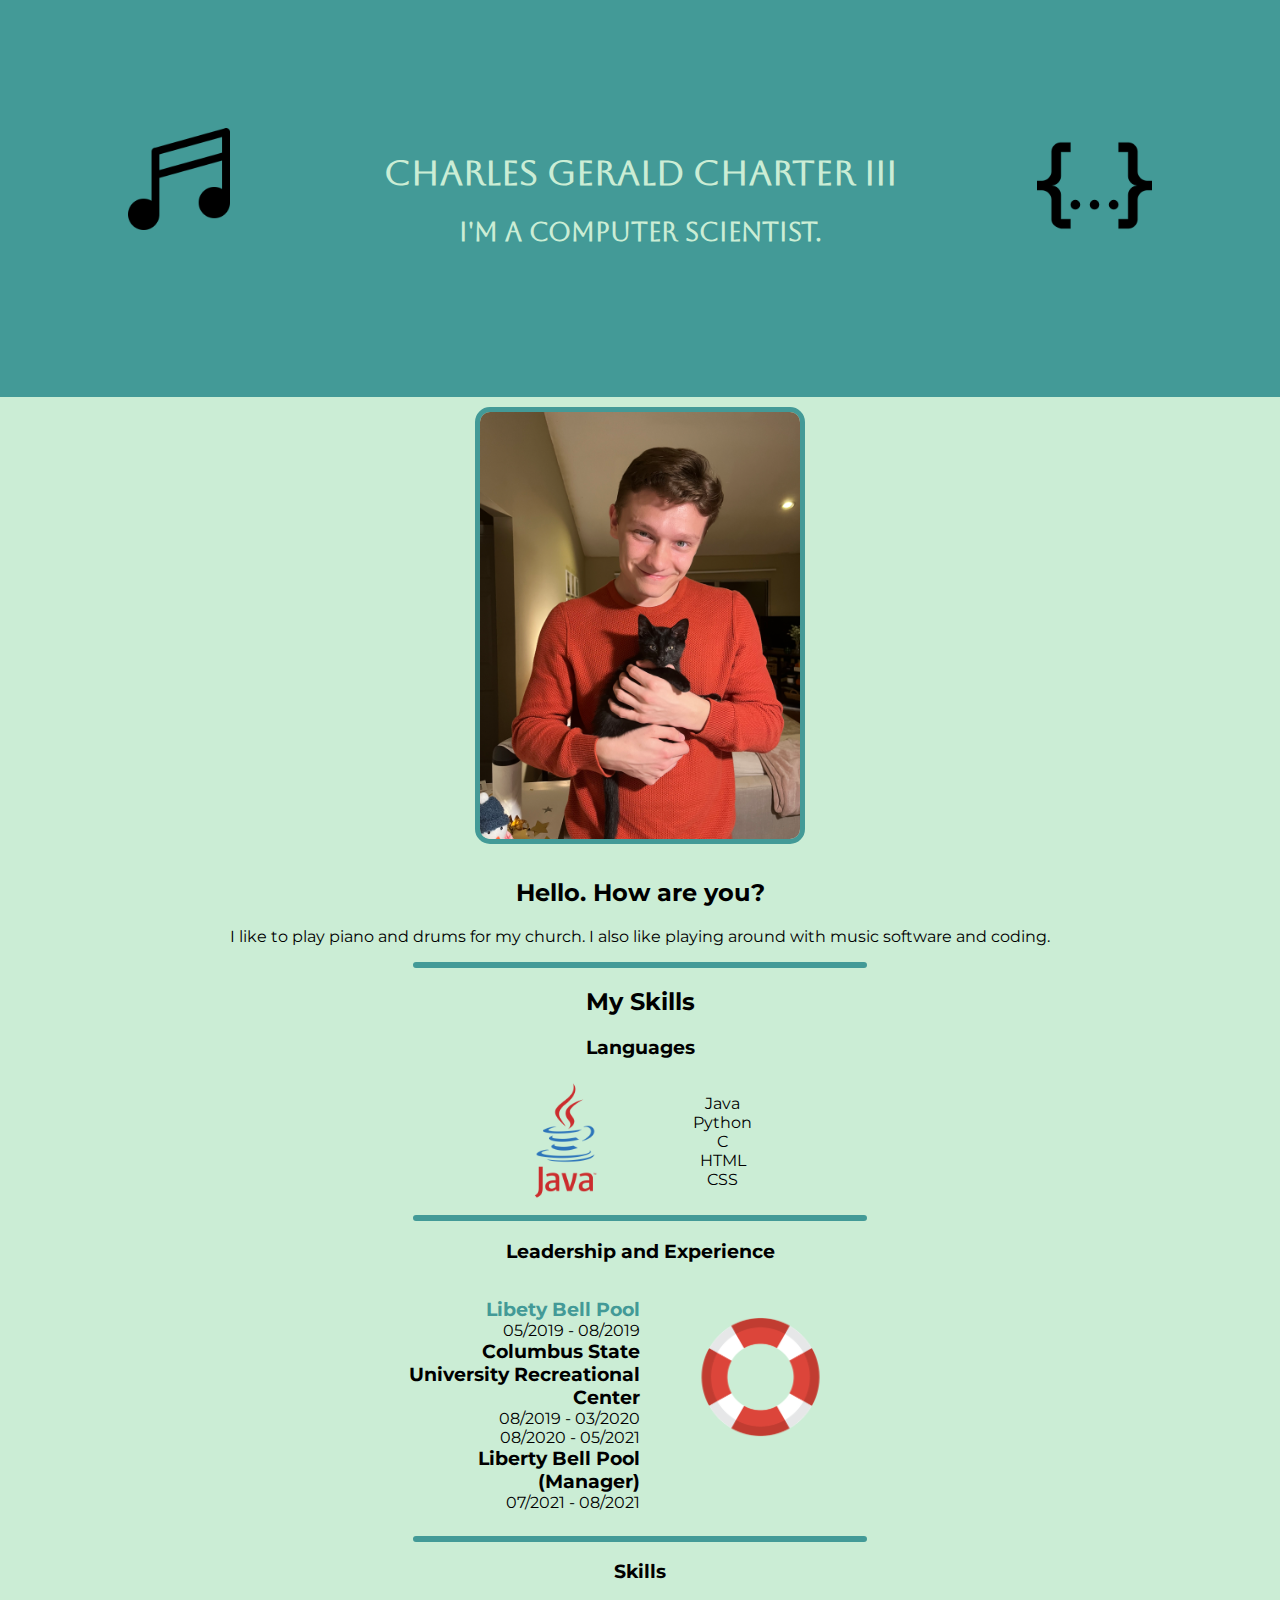
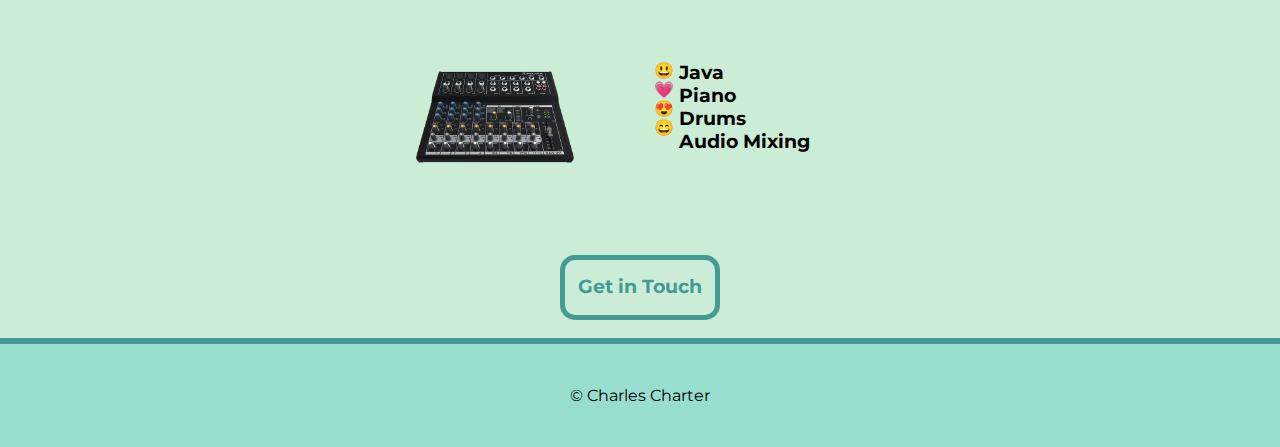
<file: index.html>
<!DOCTYPE html>
<html lang="en">
<head>
    <meta charset="utf-8">
    <link rel="icon" href="/favicon.ico">
    <link rel="stylesheet" href="css/style.css">

    <!-- Google Fonts -->
    <link rel="preconnect" href="https://fonts.googleapis.com">
    <link rel="preconnect" href="https://fonts.gstatic.com" crossorigin>
    <link href="https://fonts.googleapis.com/css2?family=Aboreto&display=swap" rel="stylesheet">

    <link rel="preconnect" href="https://fonts.googleapis.com">
    <link rel="preconnect" href="https://fonts.gstatic.com" crossorigin>
    <link href="https://fonts.googleapis.com/css2?family=Montserrat:wght@300&display=swap" rel="stylesheet">
    <!------------------>

    <title>Charles Gerald Charter III</title>
    <meta name="description" content="As the birthplace of public higher
    education">
</head>

<body>
<div class="Top">
    <img id="Image_Music" src="Images/music_note.png">
    <img id="Image_Brackets" src="Images/brackets.png">
    
    <h1>Charles Gerald Charter III</h1>
    <h2>I'm a computer scientist.</h2>
    
</div>
<div class="Middle">
    <img id="Image_Me" src="Images/IMG_6717.jpeg">
    <h2>Hello. How are you?</h2>
    <p>I like to play piano and drums for my church. I also like playing around with music software and coding.</p>
    <hr>
    <h2>My Skills</h2>
    <h3>Languages</h3>
    <div class="multi_column">
        <img id="Image_Java" src="Images/java.png">
        <div class="Languages">
            <ul>
                <li>Java</li>
                <li>Python</li>
                <li>C</li>
                <li>HTML</li>
                <li>CSS</li>
            </ul>
        </div>
    </div>
    <hr>
    <h3>Leadership and Experience</h3>
    <div class="multi_column">
        <img id="Image_Lifeguard" src="Images/lifeguard.png">
        <div class="Leadership">
            <dl>
                <dt>
                    <a href="https://www.columbusstate.edu/campus-recreation/rec-center/">
                        Libety Bell Pool
                    </a>
                </dt>
                    <dd>05/2019 - 08/2019</dd>
                <dt>Columbus State University Recreational Center</dt>
                    <dd>08/2019 - 03/2020</dd>
                    <dd>08/2020 - 05/2021</dd>
                <dt>Liberty Bell Pool (Manager)</dt>
                    <dd>07/2021 - 08/2021</dd>
            </dl>
        </div>
    </div>
    <hr>
    <h3>Skills</h3>
    <div class="multi_column">
        <img id="Image_Mixing" src="Images/mixing1.png">
        <div class="Skills">
            <dl>
                <dt>Java</dt>
                    <dd>&#128515</dd>
                <dt>Piano</dt>
                    <dd>&#128151</dd>
                <dt>Drums</dt>
                    <dd>&#128525</dd>
                <dt>Audio Mixing</dt>
                    <dd>&#128516</dd>
            </dl>
        </div>
    </div>
    <h3><a href="contact.html" class="Button">Get in Touch</a></h3>
    <hr id="Bottom_Break">
</div>
<div class="Bottom"> 
    <p>&#169 Charles Charter</p>
</div>
</body>
</html>
</file>
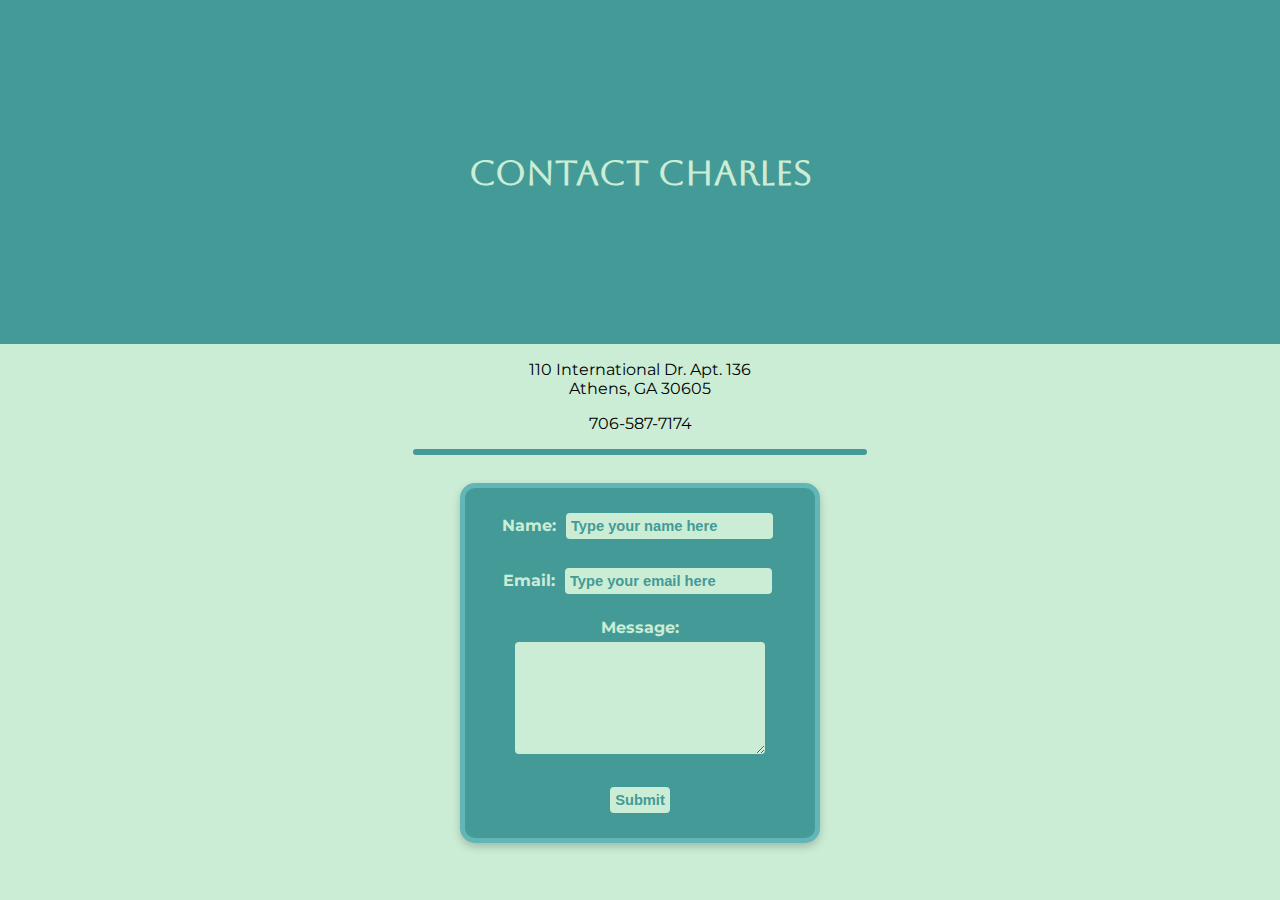
<file: contact.html>
<!DOCTYPE html>
<html lang="en">
<head>
    <meta charset="utf-8">
    <link rel="icon" href="/favicon.ico">

    <link rel="stylesheet" href="css/style.css">

    <!-- Google Fonts -->
    <link rel="preconnect" href="https://fonts.googleapis.com">
    <link rel="preconnect" href="https://fonts.gstatic.com" crossorigin>
    <link href="https://fonts.googleapis.com/css2?family=Aboreto&display=swap" rel="stylesheet">

    <link rel="preconnect" href="https://fonts.googleapis.com">
    <link rel="preconnect" href="https://fonts.gstatic.com" crossorigin>
    <link href="https://fonts.googleapis.com/css2?family=Montserrat:wght@300&display=swap" rel="stylesheet">
    <!------------------>
    
    <title>Contact Charles Charter</title>
    <meta name="description" content="As the birthplace of public higher
    education">
</head>

<body>
    <div class="Top">
    <h1>Contact Charles</h1>
    </div>
    <p>110 International Dr. Apt. 136 <br>Athens, GA 30605</p>
    <p>706-587-7174</p>
    <hr>
    <div class="Card">
        <form action="mailto:youremailaddress" method="post">
            <label>Name:</label>
            <input type="text" value="Type your name here"><br><br>
            <label>Email:</label>
            <input type="email" value="Type your email here"><br><br>
            <label>Message:</label>
            <textarea value="hello I'm just checking to see if this works" rows="6" cols="25"></textarea><br><br>
            <input type="submit">
        </form>
    <div>
</body>
</html>
</file>
<file: css/style.css>
body {
    margin: 0;
    font-family: 'Montserrat', sans-serif;
    background-color: #CBEDD5;
    text-align: center;
}
a {
    color: #439A97;
    text-decoration: none;
    font-weight: bold;
}
hr {
    border: solid 3px;
    border-color: #439A97;
    border-radius: 5px;
    width: 35%;

}
ul {
    list-style: none;
}
dt {
    font-weight: bold;
    font-size: 14pt;
}


/******** Top Banner Divs ********/
.Top {
    background-color: #439A97;
    color: #CBEDD5;
    padding: 10%;
    text-align: center;
    font-family: 'Aboreto', cursive;
    font-size: 110%;
}
.Top img {
    position: absolute;
    display: block;
    padding: 10%;
    top: 0;
}




/********* Middle Divs **********/
.Middle {
    background-color: #CBEDD5;
    text-align: center;
}
a.Button {
    display: inline-block;
    width: 150px;
    height: 40px;
    text-align: center;
    padding-top: 15px;
    border-radius: 15px;
    background-color: #CBEDD5;
    border: solid 5px;
}
a.Button:hover {
    background-color: #439A97;
    color: #CBEDD5;
    border-color: #439A97;
    font-weight: bold;
}
.multi_column {
    display: inline-block;
    clear: both;
}
.Languages {
    width: 150px;
    float: right;
}
.Leadership {
    width: 50%;
    text-align: right;
}
.Skills {
    padding-top: 43px;
    float: right;
    text-align: left;
    width: 250px;
}
.Skills dt {
    float: right;
    clear: left;
    padding-right: 10px;
    width: 175px;
}


/********* Bottom Divs *********/
.Bottom {
    background-color: #97DECE;
    padding: 2%;
    text-align: center;
}
#Bottom_Break {
    width: 100%;
    margin: 0;
    border-radius: 0;
    border-color: #439A97;
}




/*********** Images ************/
#Image_Music {
    width: 8%;
    left: 0;
}

#Image_Brackets {
    width: 9%;
    right: 0;
}
#Image_Me {
    border: 5px solid #439A97;
    border-radius: 15px;
    margin: 10px;
    width: 25%;
}
#Image_Java {
    width: 125px;
}
#Image_Lifeguard {
    height: 150px;
    float: right;
    padding-top: 20px;
}
#Image_Mixing {
    height: 110px;
    padding: 60px 40px 60px 0;
}


/******* Contact Styles *******/
.Card {
    box-shadow: 0 4px 8px 0 rgba(0,0,0,0.2);
    transition: 0.3s;
    width: 350px;
    display: inline-block;
    margin: 20px;
    background-color: #439A97;
    color: #CBEDD5;
    font-weight: bold;
    border: 5px solid #62B6B7;
    border-radius: 15px;
}
.Card:hover {
    box-shadow: 0 16px 32px 0 rgba(0,0,0,0.2);
}

form {
    padding: 20px;
}
input, textarea {
    background-color: #CBEDD5;
    font-weight: bold;
    font-size: 11pt;
    color: #439A97;
    border: 5px solid #439A97;
    border-radius: 9px;
    padding: 5px;
}
</file>
